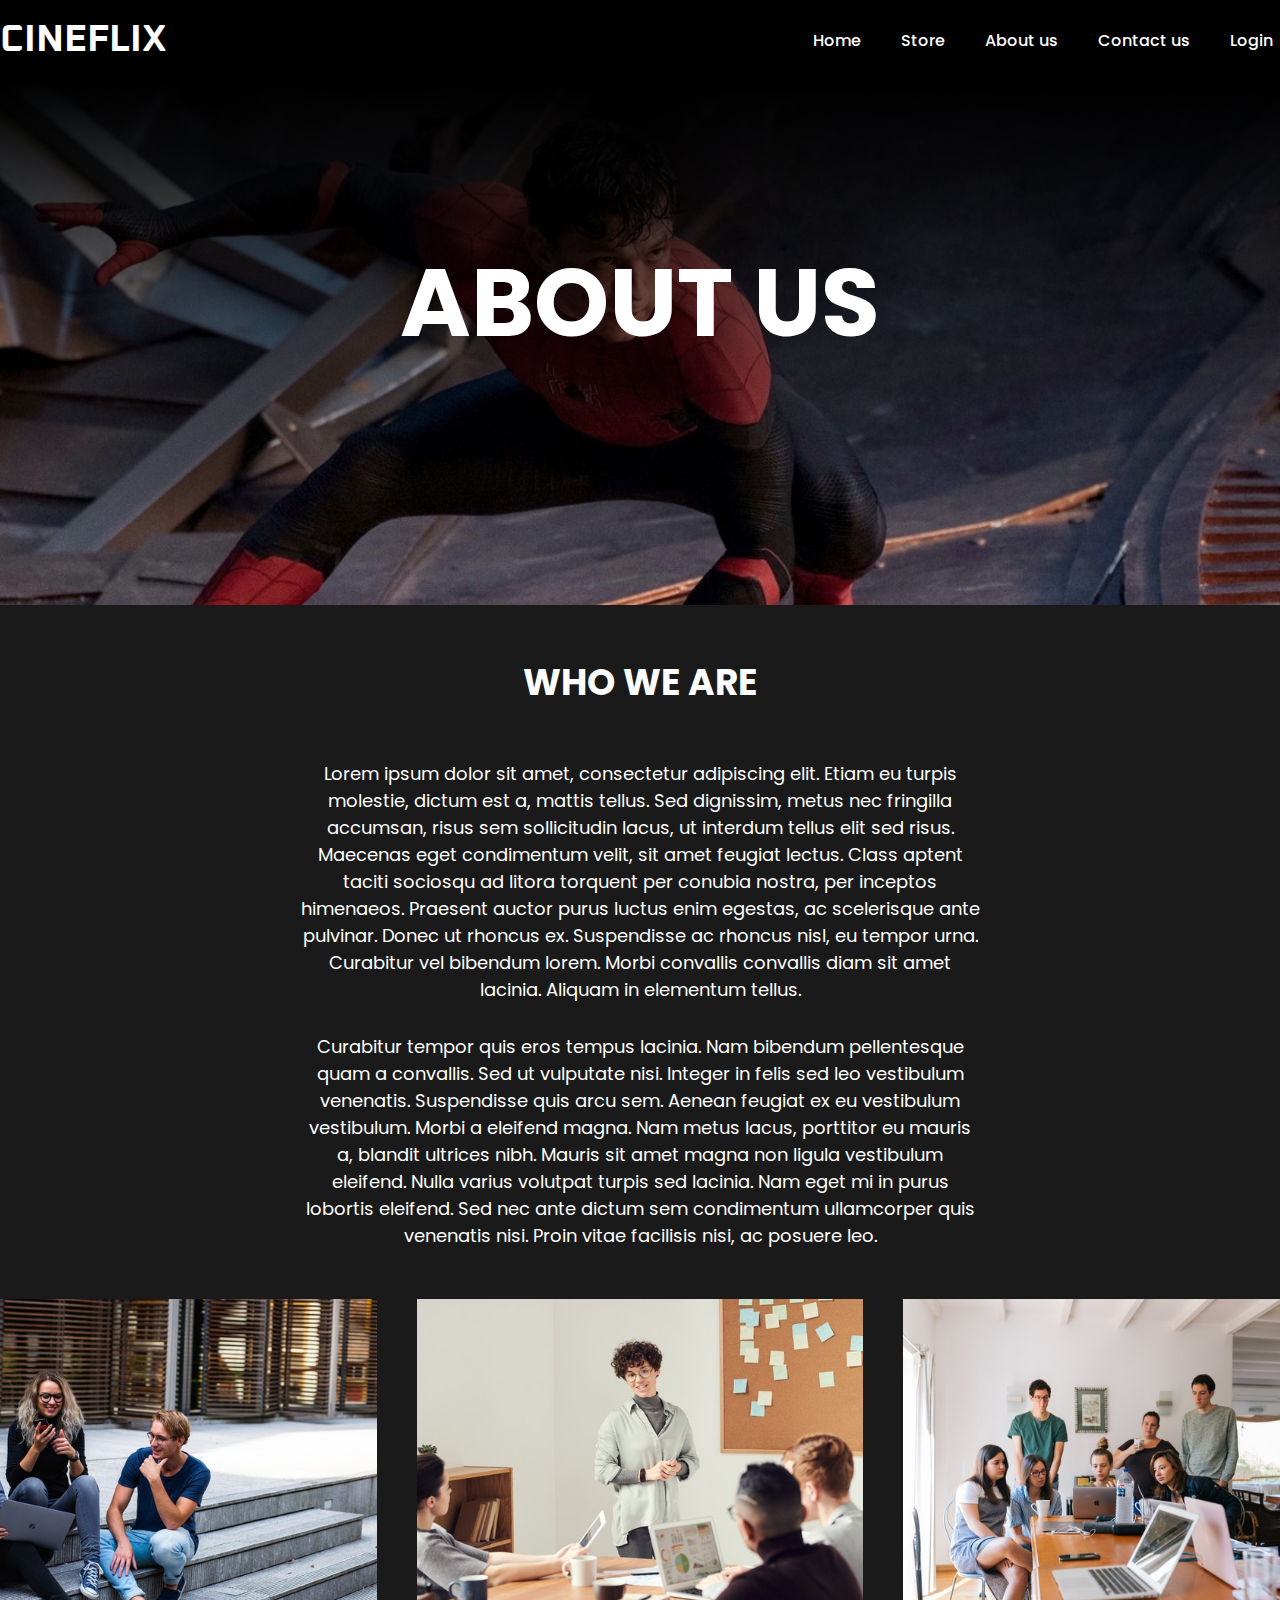
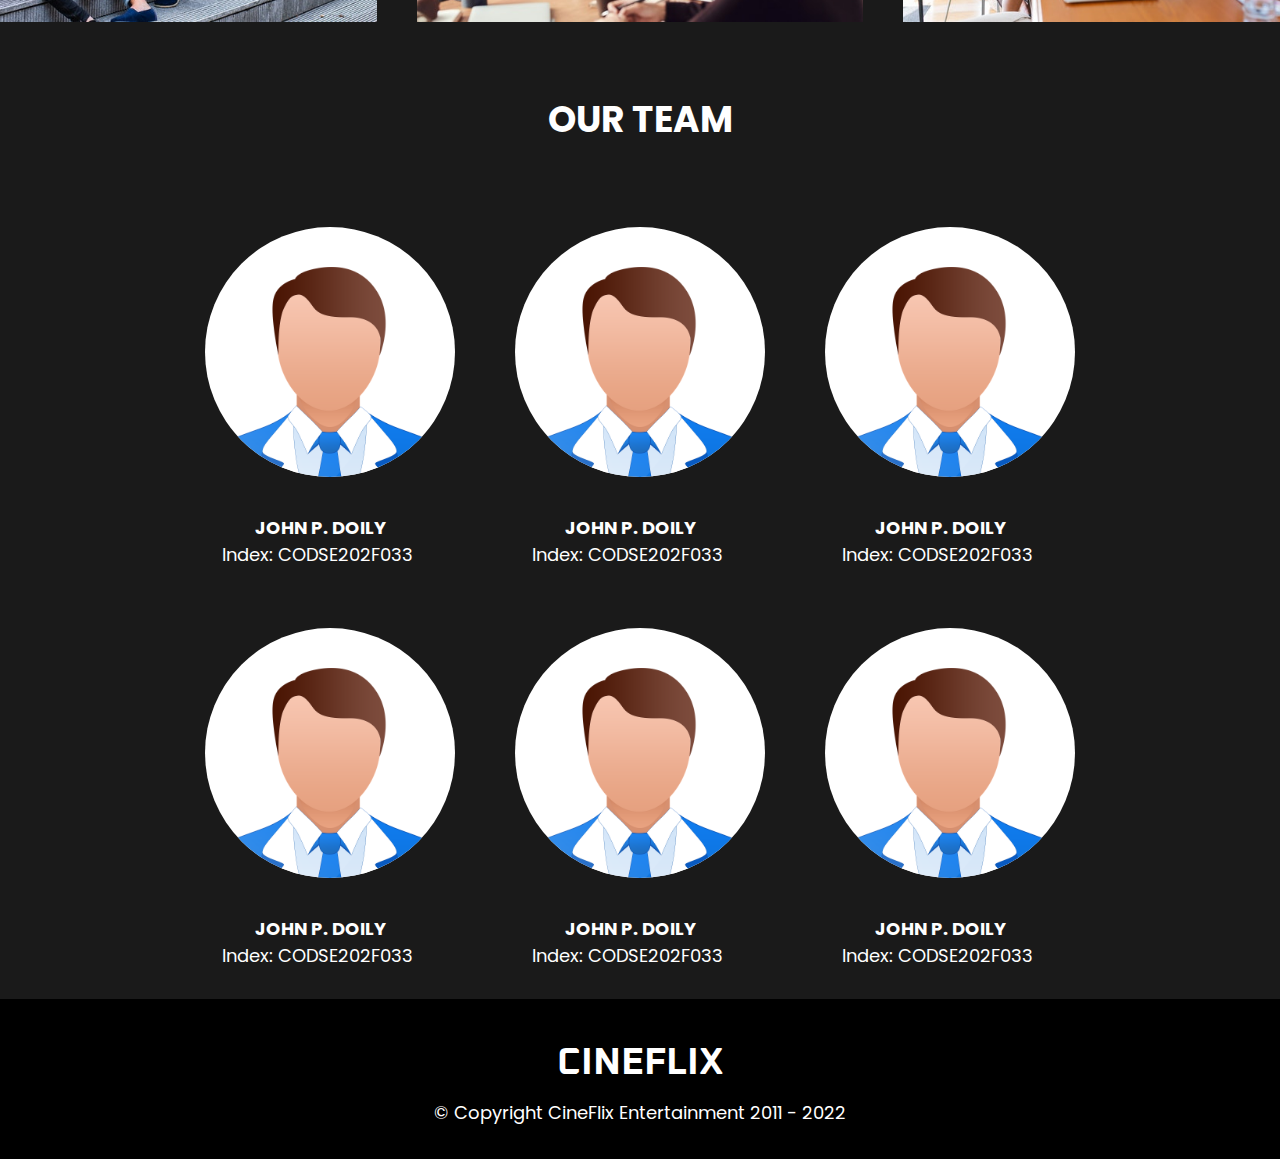
<file: about.html>
<!DOCTYPE html>
<html lang="en">
  <head>
    <meta charset="UTF-8" />
    <meta http-equiv="X-UA-Compatible" content="IE=edge" />
    <meta name="viewport" content="width=device-width, initial-scale=1.0" />
    <title>About Us - Movie renting Platform</title>
    <link rel="stylesheet" href="./styles/style.css" />
  </head>
  <body>
    <!-- Staring header section -->
    <div class="wrapper">
      <div class="header">
        <div class="header-content">
          <div class="logo">
            <h1>CINEFLIX</h1>
          </div>
          <ul class="nav-area">
            <li><a href="./index.html">Home</a></li>
            <li><a href="./store.html">Store</a></li>
            <li><a href="./about.html">About us</a></li>
            <li><a href="./contact.html">Contact us</a></li>
            <li><a href="./login.html">Login</a></li>
            <li><a href="./register.html">Register</a></li>
          </ul>
        </div>
      </div>
    </div>
    <!-- End of header Section -->
    <!-- Breadcrumb area -->
    <div class="breadcrumb">
      <h1 class="breadcrumb-title">About us</h1>
    </div>
    <!-- End of breadcrumb -->
    <div class="about-us-section">
      <h1 class="title">Who we are</h1>
      <div class="para">
        <p class="paragraph">
          Lorem ipsum dolor sit amet, consectetur adipiscing elit. Etiam eu
          turpis molestie, dictum est a, mattis tellus. Sed dignissim, metus nec
          fringilla accumsan, risus sem sollicitudin lacus, ut interdum tellus
          elit sed risus. Maecenas eget condimentum velit, sit amet feugiat
          lectus. Class aptent taciti sociosqu ad litora torquent per conubia
          nostra, per inceptos himenaeos. Praesent auctor purus luctus enim
          egestas, ac scelerisque ante pulvinar. Donec ut rhoncus ex.
          Suspendisse ac rhoncus nisl, eu tempor urna. Curabitur vel bibendum
          lorem. Morbi convallis convallis diam sit amet lacinia. Aliquam in
          elementum tellus.
        </p>

        <p class="paragraph">
          Curabitur tempor quis eros tempus lacinia. Nam bibendum pellentesque
          quam a convallis. Sed ut vulputate nisi. Integer in felis sed leo
          vestibulum venenatis. Suspendisse quis arcu sem. Aenean feugiat ex eu
          vestibulum vestibulum. Morbi a eleifend magna. Nam metus lacus,
          porttitor eu mauris a, blandit ultrices nibh. Mauris sit amet magna
          non ligula vestibulum eleifend. Nulla varius volutpat turpis sed
          lacinia. Nam eget mi in purus lobortis eleifend. Sed nec ante dictum
          sem condimentum ullamcorper quis venenatis nisi. Proin vitae facilisis
          nisi, ac posuere leo.
        </p>
      </div>
    </div>
    <!-- starting gallery -->
    <div class="gallery">
      <img
        src="./assets/gallery-image-1.jpg"
        alt="image-1"
        class="gallery-image"
      />
      <img
        src="./assets/gallery-image-2.jpg"
        alt="image-1"
        class="gallery-image"
      />
      <img
        src="./assets/gallery-image-3.jpg"
        alt="image-1"
        class="gallery-image"
      />
    </div>
    <!-- Staring Our Team -->
    <h1 class="title">Our Team</h1>
    <div class="our-team">
      <div class="member-container">
        <img
          src="./assets/Team/team-member.png"
          alt="movie"
          class="member-image"
        />
        <div class="member-details">
          <p class="member-name">John P. Doily</p>
          <p class="index">Index: CODSE202F033</p>
        </div>
      </div>
      <div class="member-container">
        <img
          src="./assets/Team/team-member.png"
          alt="movie"
          class="member-image"
        />
        <div class="member-details">
          <p class="member-name">John P. Doily</p>
          <p class="index">Index: CODSE202F033</p>
        </div>
      </div>
      <div class="member-container">
        <img
          src="./assets/Team/team-member.png"
          alt="movie"
          class="member-image"
        />
        <div class="member-details">
          <p class="member-name">John P. Doily</p>
          <p class="index">Index: CODSE202F033</p>
        </div>
      </div>
    </div>
    <div class="our-team">
      <div class="member-container">
        <img
          src="./assets/Team/team-member.png"
          alt="movie"
          class="member-image"
        />
        <div class="member-details">
          <p class="member-name">John P. Doily</p>
          <p class="index">Index: CODSE202F033</p>
        </div>
      </div>
      <div class="member-container">
        <img
          src="./assets/Team/team-member.png"
          alt="movie"
          class="member-image"
        />
        <div class="member-details">
          <p class="member-name">John P. Doily</p>
          <p class="index">Index: CODSE202F033</p>
        </div>
      </div>
      <div class="member-container">
        <img
          src="./assets/Team/team-member.png"
          alt="movie"
          class="member-image"
        />
        <div class="member-details">
          <p class="member-name">John P. Doily</p>
          <p class="index">Index: CODSE202F033</p>
        </div>
      </div>
    </div>
    <!-- End of Our team -->
    <!-- footer -->
    <div class="footer-section">
      <h1 class="footer-logo">CINEFLIX</h1>
      <p class="credits">© Copyright CineFlix Entertainment 2011 - 2022</p>
    </div>
  </body>
</html>
</file>
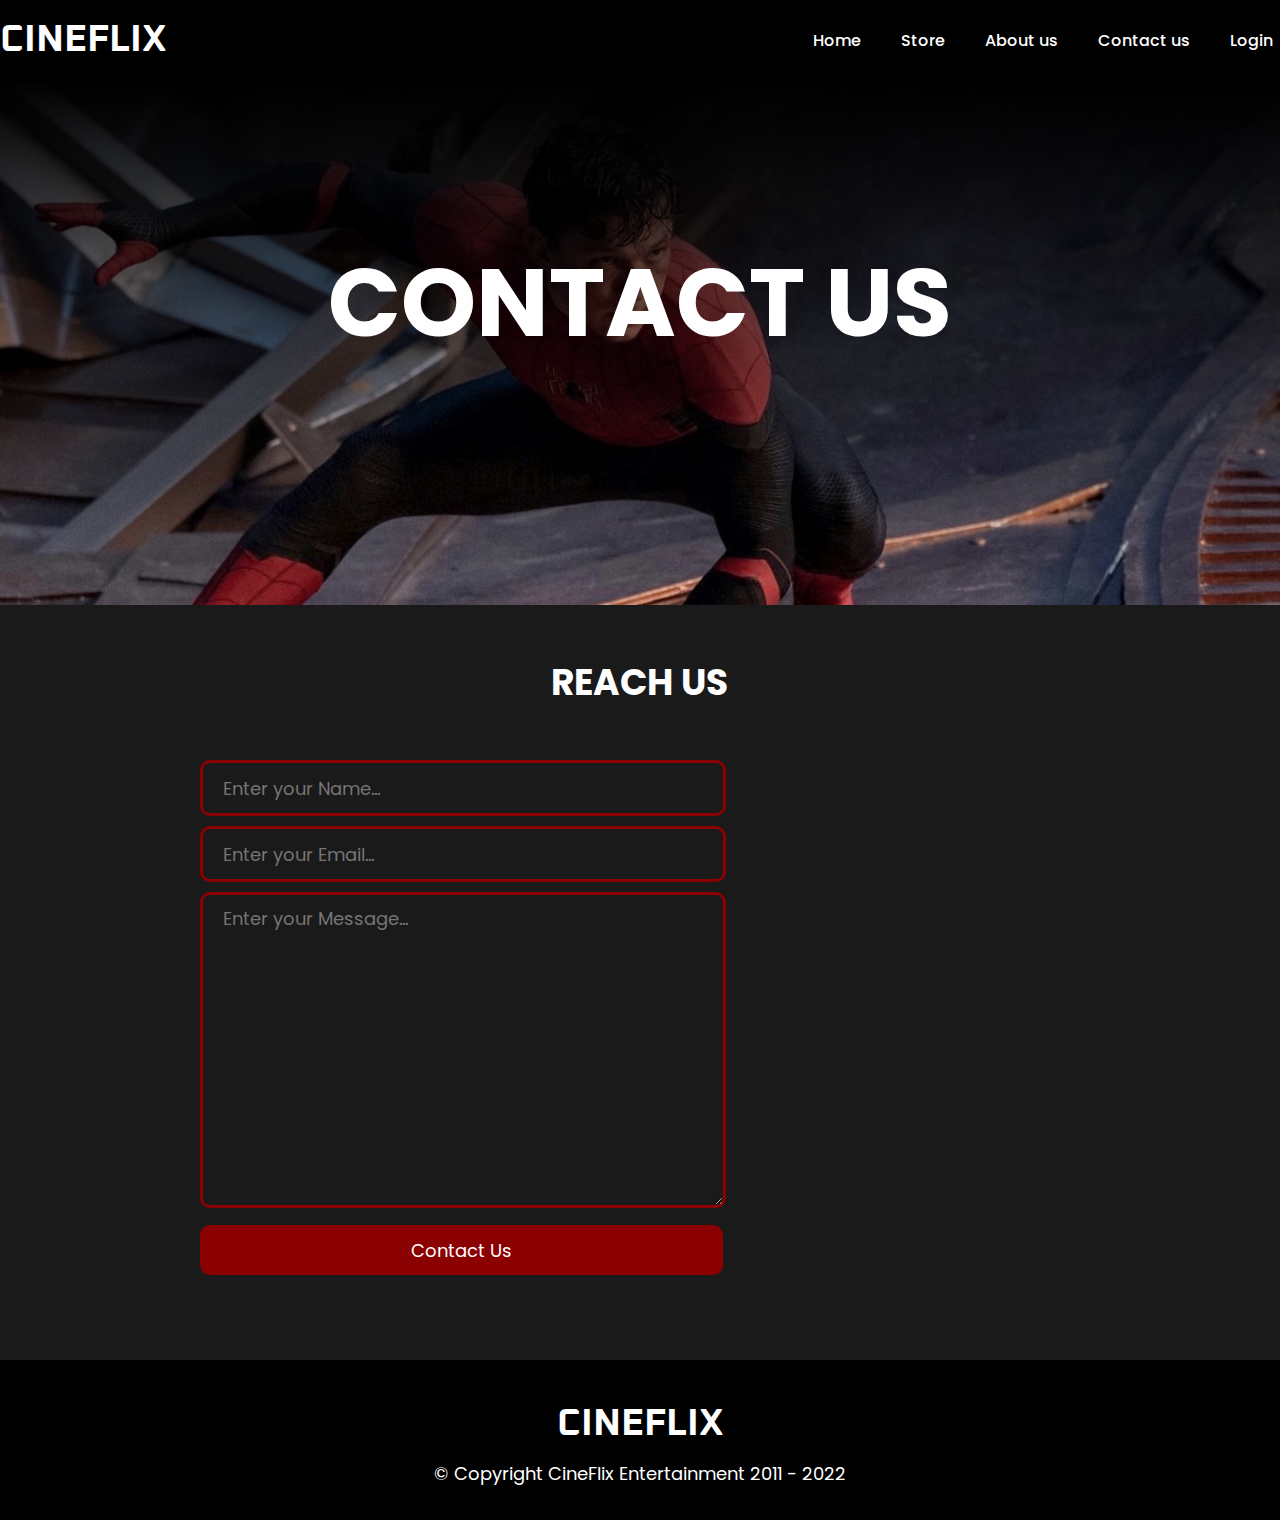
<file: contact.html>
<!DOCTYPE html>
<html lang="en">
  <head>
    <meta charset="UTF-8" />
    <meta http-equiv="X-UA-Compatible" content="IE=edge" />
    <meta name="viewport" content="width=device-width, initial-scale=1.0" />
    <title>Contact Us | CineFlix Movie renting Platform</title>
    <link rel="stylesheet" href="./styles/style.css" />
  </head>
  <body>
    <!-- Staring header section -->
    <div class="wrapper">
      <div class="header">
        <div class="header-content">
          <div class="logo">
            <h1>CINEFLIX</h1>
          </div>
          <ul class="nav-area">
            <li><a href="./index.html">Home</a></li>
            <li><a href="./store.html">Store</a></li>
            <li><a href="./about.html">About us</a></li>
            <li><a href="./contact.html">Contact us</a></li>
            <li><a href="./login.html">Login</a></li>
            <li><a href="./register.html">Register</a></li>
          </ul>
        </div>
      </div>
    </div>
    <!-- End of header Section -->
    <!-- Breadcrumb area -->
    <div class="breadcrumb">
      <h1 class="breadcrumb-title">Contact Us</h1>
    </div>
    <!-- End of breadcrumb -->
    <!-- Contact form -->
    <h1 class="title">Reach us</h1>
    <div class="contact-wrapper">
      <div class="contact-form">
        <form action="">
          <input
            class="form-input"
            type="text"
            name="Name"
            id=""
            placeholder="Enter your Name..."
          />
          <br />
          <input
            class="form-input"
            type="email"
            name="Name"
            id=""
            placeholder="Enter your Email..."
          />
          <br />
          <textarea
            class="message-box"
            name="text-area"
            id=""
            cols="30"
            rows="10"
            placeholder="Enter your Message..."
          ></textarea>
          <br />
          <button class="contact-us-btn" type="submit">Contact Us</button>
        </form>
      </div>
      <!-- map area -->
      <div class="map">
        <div class="mapouter">
          <div class="gmap_canvas">
            <iframe
              width="600"
              height="500"
              id="gmap_canvas"
              src="https://maps.google.com/maps?q=2880%20Broadway,%20New%20York&t=&z=13&ie=UTF8&iwloc=&output=embed"
              frameborder="0"
              scrolling="no"
              marginheight="0"
              marginwidth="0"
            ></iframe
            ><a href="https://putlocker-is.org"></a><br /><style>
              .mapouter {
                position: relative;
                text-align: right;
                height: 500px;
                width: 600px;
              }</style
            ><a href="https://www.embedgooglemap.net"
              >integrate google maps into website</a
            ><style>
              .gmap_canvas {
                overflow: hidden;
                background: none !important;
                height: 500px;
                width: 600px;
              }
            </style>
          </div>
        </div>
      </div>
    </div>
    <!-- footer -->
    <div class="footer-section">
      <h1 class="footer-logo">CINEFLIX</h1>
      <p class="credits">© Copyright CineFlix Entertainment 2011 - 2022</p>
    </div>
  </body>
</html>
</file>
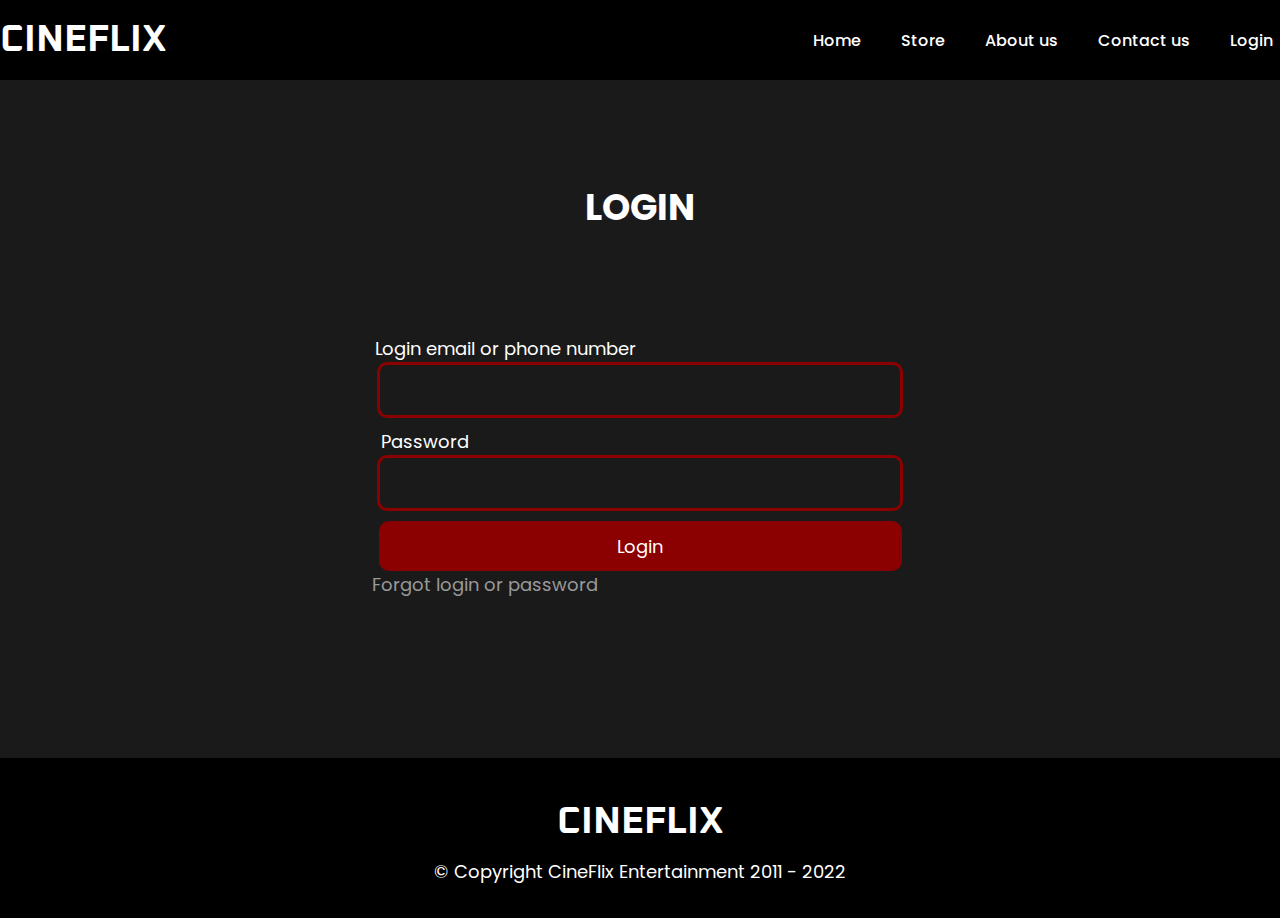
<file: login.html>
<!DOCTYPE html>
<html lang="en">
  <head>
    <meta charset="UTF-8" />
    <meta http-equiv="X-UA-Compatible" content="IE=edge" />
    <meta name="viewport" content="width=device-width, initial-scale=1.0" />
    <title>Login - CineFlix Movie rental Platform</title>
    <link rel="stylesheet" href="./styles/style.css" />
  </head>
  <body>
    <!-- Staring header section -->
    <div class="wrapper">
      <div class="header">
        <div class="header-content">
          <div class="logo">
            <h1>CINEFLIX</h1>
          </div>
          <ul class="nav-area">
            <li><a href="./index.html">Home</a></li>
            <li><a href="./store.html">Store</a></li>
            <li><a href="./about.html">About us</a></li>
            <li><a href="./contact.html">Contact us</a></li>
            <li><a href="./login.html">Login</a></li>
            <li><a href="./register.html">Register</a></li>
          </ul>
        </div>
      </div>
    </div>
    <!-- End of header Section -->
    <!-- Login from start-->
    <div class="login">
      <h1 class="title">login</h1>
      <form action="" class="login">
        <span class="form-label-email">Login email or phone number</span>
        <br class="form-fields" />
        <input type="text" class="form-input" />
        <br />
        <span class="form-label-password">Password</span>
        <br class="form-fields" />
        <input type="password" class="form-input" />
        <br />
        <button class="login-submit" type="submit">Login</button>
        <br class="form-fields" />
        <a class="reset-password" href="#">Forgot login or password</a>
      </form>
      <div class="space"></div>
      <!-- footer -->
      <div class="footer-section">
        <h1 class="footer-logo">CINEFLIX</h1>
        <p class="credits">© Copyright CineFlix Entertainment 2011 - 2022</p>
      </div>
    </div>
  </body>
</html>
</file>
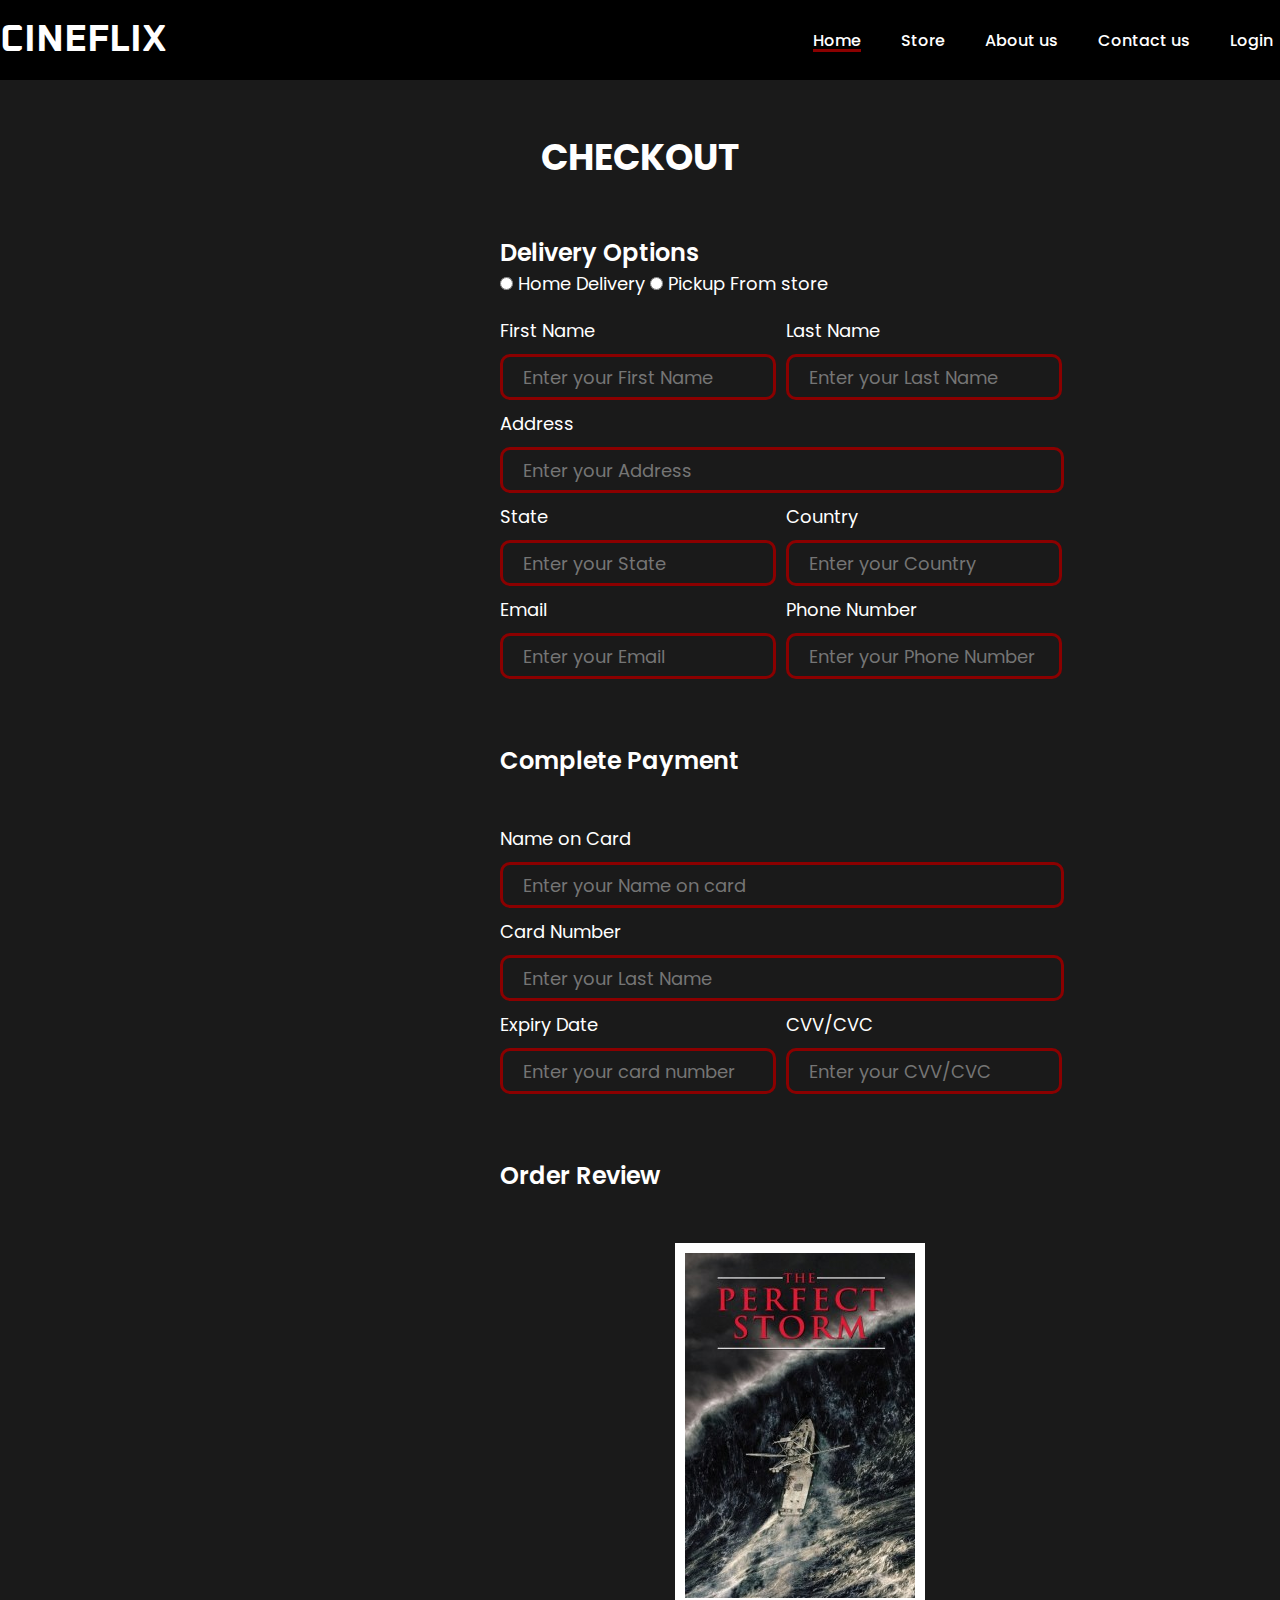
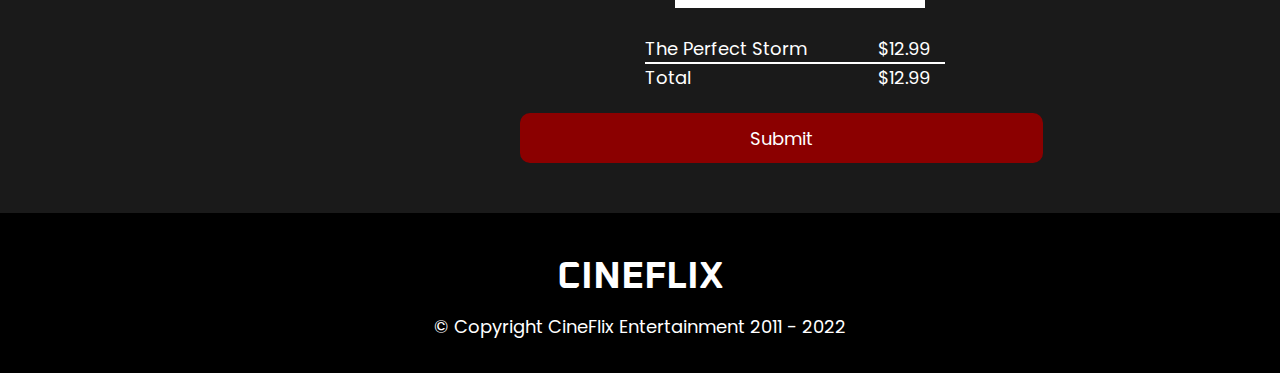
<file: order-completion.html>
<!DOCTYPE html>
<html lang="en">
  <head>
    <meta charset="UTF-8" />
    <meta http-equiv="X-UA-Compatible" content="IE=edge" />
    <meta name="viewport" content="width=device-width, initial-scale=1.0" />
    <title>Checkout - Complete your order</title>
    <link rel="stylesheet" href="./styles/style.css" />
  </head>
  <body>
    <!-- Staring header section -->
    <div class="wrapper">
      <div class="header">
        <div class="header-content">
          <div class="logo">
            <h1>CINEFLIX</h1>
          </div>
          <ul class="nav-area">
            <li><a class="nav-bar-opened" href="./index.html">Home</a></li>
            <li><a href="./store.html">Store</a></li>
            <li><a href="./about.html">About us</a></li>
            <li><a href="./contact.html">Contact us</a></li>
            <li><a href="./login.html">Login</a></li>
            <li><a href="./register.html">Register</a></li>
          </ul>
        </div>
      </div>
    </div>
    <!-- End of header Section -->
    <h1 class="title">Checkout</h1>
    <div class="form-wrapper">
      <form action="" class="checkout">
        <span class="subtitle" for="radio-button">Delivery Options</span><br />
        <input type="radio" name="delivery-option" />
        <label for="">Home Delivery</label>
        <input type="radio" name="delivery-option" />
        <label for="">Pickup From store</label><br />
        <div class="user-details">
          <div class="input-box">
            <span class="details">First Name</span><br />
            <input
              class="form-input-checkout-short"
              type="text"
              placeholder="Enter your First Name"
            />
          </div>
          <div class="input-box">
            <span class="details">Last Name</span><br />
            <input
              class="form-input-checkout-short"
              type="text"
              placeholder="Enter your Last Name"
            />
          </div>
          <div class="input-box">
            <span class="details">Address</span><br />
            <input
              class="form-input-checkout-long"
              type="text"
              placeholder="Enter your Address"
            />
          </div>
          <div class="input-box">
            <span class="details">State</span><br />
            <input
              class="form-input-checkout-short"
              type="text"
              placeholder="Enter your State"
            />
          </div>
          <div class="input-box">
            <span class="details">Country</span><br />
            <input
              class="form-input-checkout-short"
              type="text"
              placeholder="Enter your Country"
            />
          </div>
          <div class="input-box">
            <span class="details">Email</span><br />
            <input
              class="form-input-checkout-short"
              type="email"
              placeholder="Enter your Email"
            />
          </div>
          <div class="input-box">
            <span class="details">Phone Number</span><br />
            <input
              class="form-input-checkout-short"
              type="number"
              placeholder="Enter your Phone Number"
            />
          </div>
        </div>
        <br />
        <br />
        <span class="subtitle">Complete Payment</span>
        <br /><br />
        <div class="user-details">
          <div class="input-box">
            <span class="details">Name on Card</span><br />
            <input
              class="form-input-checkout-long"
              type="text"
              placeholder="Enter your Name on card"
            />
          </div>
          <div class="input-box">
            <span class="details">Card Number</span><br />
            <input
              class="form-input-checkout-long"
              type="text"
              placeholder="Enter your Last Name"
            />
          </div>
          <div class="input-box">
            <span class="details">Expiry Date</span><br />
            <input
              class="form-input-checkout-short"
              type="text"
              placeholder="Enter your card number"
            />
          </div>
          <div class="input-box">
            <span class="details">CVV/CVC</span><br />
            <input
              class="form-input-checkout-short"
              type="text"
              placeholder="Enter your CVV/CVC"
            />
          </div>
        </div>
        <br /><br />
        <div class="order-review">
          <span class="subtitle">Order Review</span>
          <div class="order-items">
            <img
              class="movie-cover"
              src="./assets/movies/m1.jpeg"
              alt="the-perfect-storm"
            />
            <br />
            <div class="total">
              <div class="item-price-name">
                <span>The Perfect Storm</span>
                <span>$12.99</span>
              </div>
              <div class="line"></div>
              <div class="total-amount">
                <span>Total</span>
                <span>$12.99</span>
              </div>
            </div>
          </div>
        </div>
        <button class="checkout-submit" type="submit">Submit</button>
      </form>
    </div>
    <!-- footer -->
    <div class="footer-section">
      <h1 class="footer-logo">CINEFLIX</h1>
      <p class="credits">© Copyright CineFlix Entertainment 2011 - 2022</p>
    </div>
  </body>
</html>
</file>
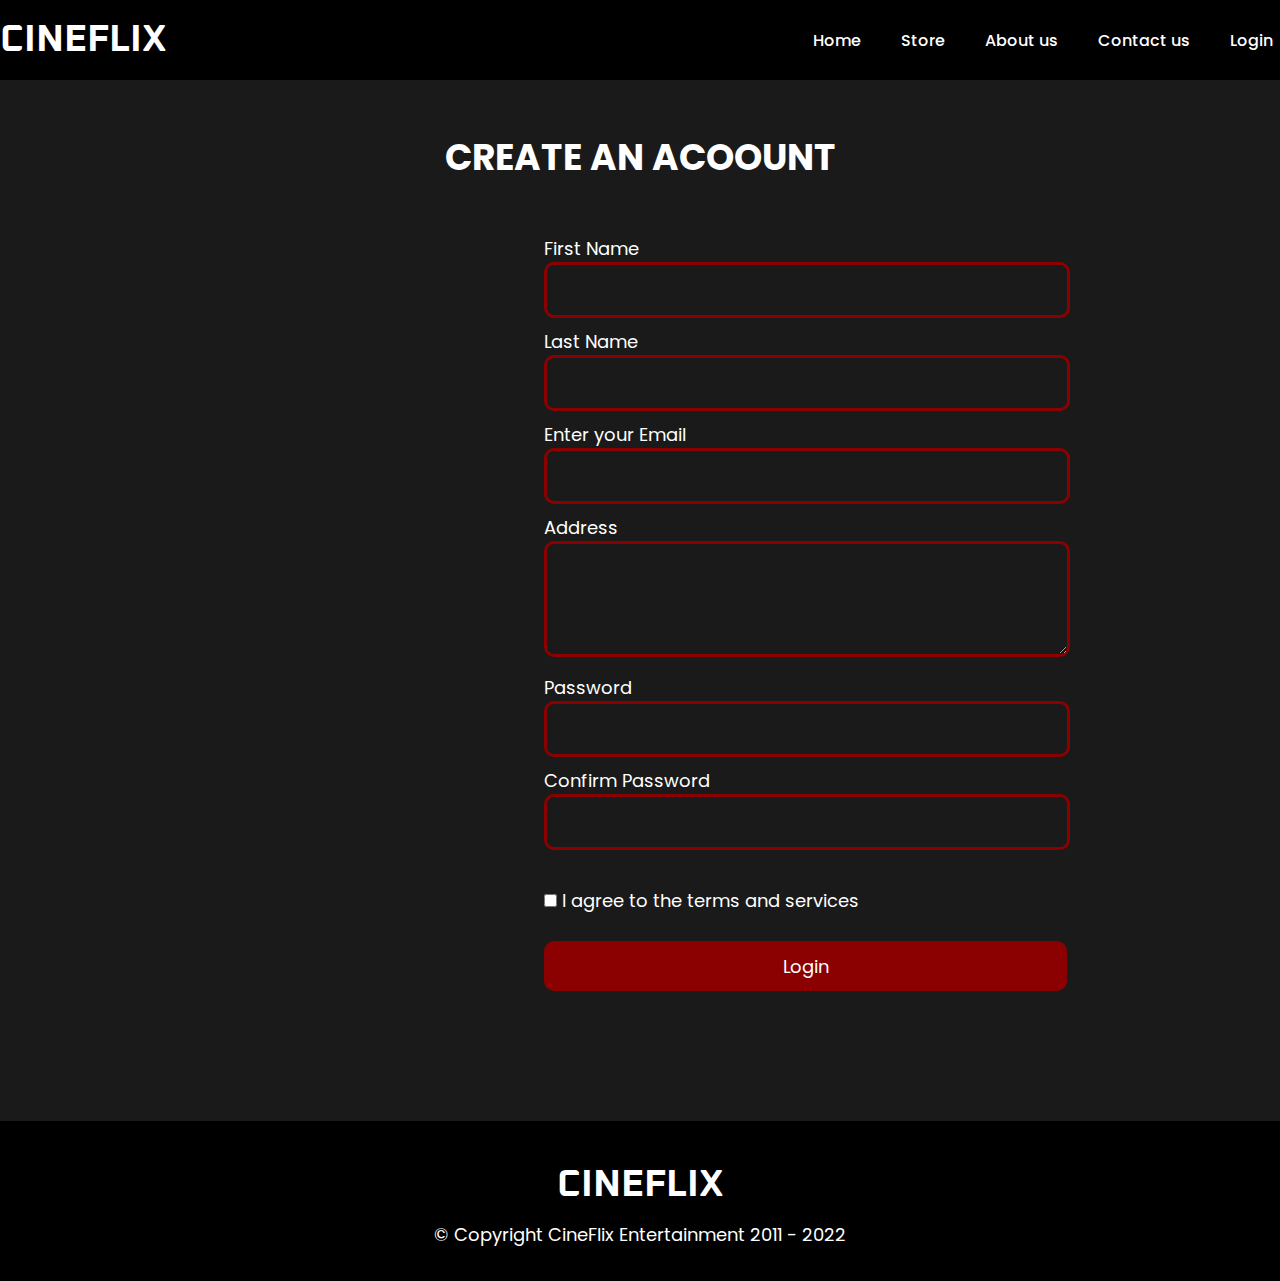
<file: register.html>
<!DOCTYPE html>
<html lang="en">
  <head>
    <meta charset="UTF-8" />
    <meta http-equiv="X-UA-Compatible" content="IE=edge" />
    <meta name="viewport" content="width=device-width, initial-scale=1.0" />
    <title>Create Acccount - CineFlix Movie rental platform</title>
    <link rel="stylesheet" href="./styles/style.css">
    <script language="javascript" type="text/javascript">
      function validateform()
      {
      if(document.register.fname.value.length==0)
        {
          alert("Please Enter First Name");
          return;	
        }
      if(document.register.lname.value.length==0)
        {
          alert("Please Enter Last Name");
          return;		
        }
      if(document.register.email.value.length==0)
        {
          alert("Required");
          return;		
        }
      if(document.register.address.value.length==0)
        {
          alert("Required");
          return;		
        }
      if(document.register.pwd.value.length==0)
        {
          alert("Required");
          return;		
        }
      if(document.register.cwd.value.length==0)
        {
          alert("Required");
          return;		
        }
      if(!document.register.terms.checked)
	      {
          alert("Required");
	        return;
        }

      
      alert ("Data is OK");
      }</script>
  </head>
  <body>
          <!-- Staring header section -->
    <div class="wrapper">
        <div class="header">
          <div class="header-content">
            <div class="logo">
              <h1>CINEFLIX</h1>
            </div>
            <ul class="nav-area">
              <li><a href="./index.html">Home</a></li>
              <li><a href="./store.html">Store</a></li>
              <li><a href="./about.html">About us</a></li>
              <li><a href="./contact.html">Contact us</a></li>
              <li><a href="./login.html">Login</a></li>
              <li><a href="./register.html">Register</a></li>
            </ul>
          </div>
        </div>
      </div>
      <!-- End of header Section -->
    <div class="registration">
        <h1 class="title">Create an Acoount</h1>
        <form action="" class="register">
          <span class="form-label">First Name</span>
          <br name="fname" class="form-fields" />
          <input type="text" class="form-input" />
          <br />
          <span class="form-label">Last Name</span>
          <br name="lname" class="form-fields" />
          <input type="text" class="form-input" />
          <br />
          <span class="form-label">Enter your Email</span>
          <br name="email" class="form-fields" />
          <input type="email" class="form-input" />
          <br />
          <span class="form-label">Address</span>
          <br name="address" class="form-fields" />
          <textarea class="message-box-reg" name="textarea" id="" cols="30" rows="10"></textarea>
          <br />
          <span class="form-label">Password</span>
          <br name="pwd" class="form-fields" />
          <input type="password" class="form-input" />
          <br />
          <span class="form-label">Confirm Password</span>
          <br name="cpwd" class="form-fields" />
          <input type="password" class="form-input" />
          <br />
          <br>
          <input type="checkbox" name="terms"><span class="form-label"> I agree to the terms and services</span>
          <br />
          <br>
          <button class="login-submit" type="submit" onclick="validateform();">Login</button>
          <br class="form-fields" />
        </form>
        <div class="space"></div>
        <!-- footer -->
    <div class="footer-section">
        <h1 class="footer-logo">CINEFLIX</h1>
        <p class="credits">© Copyright CineFlix Entertainment 2011 - 2022</p>
      </div>
  </body>
</html>
</file>
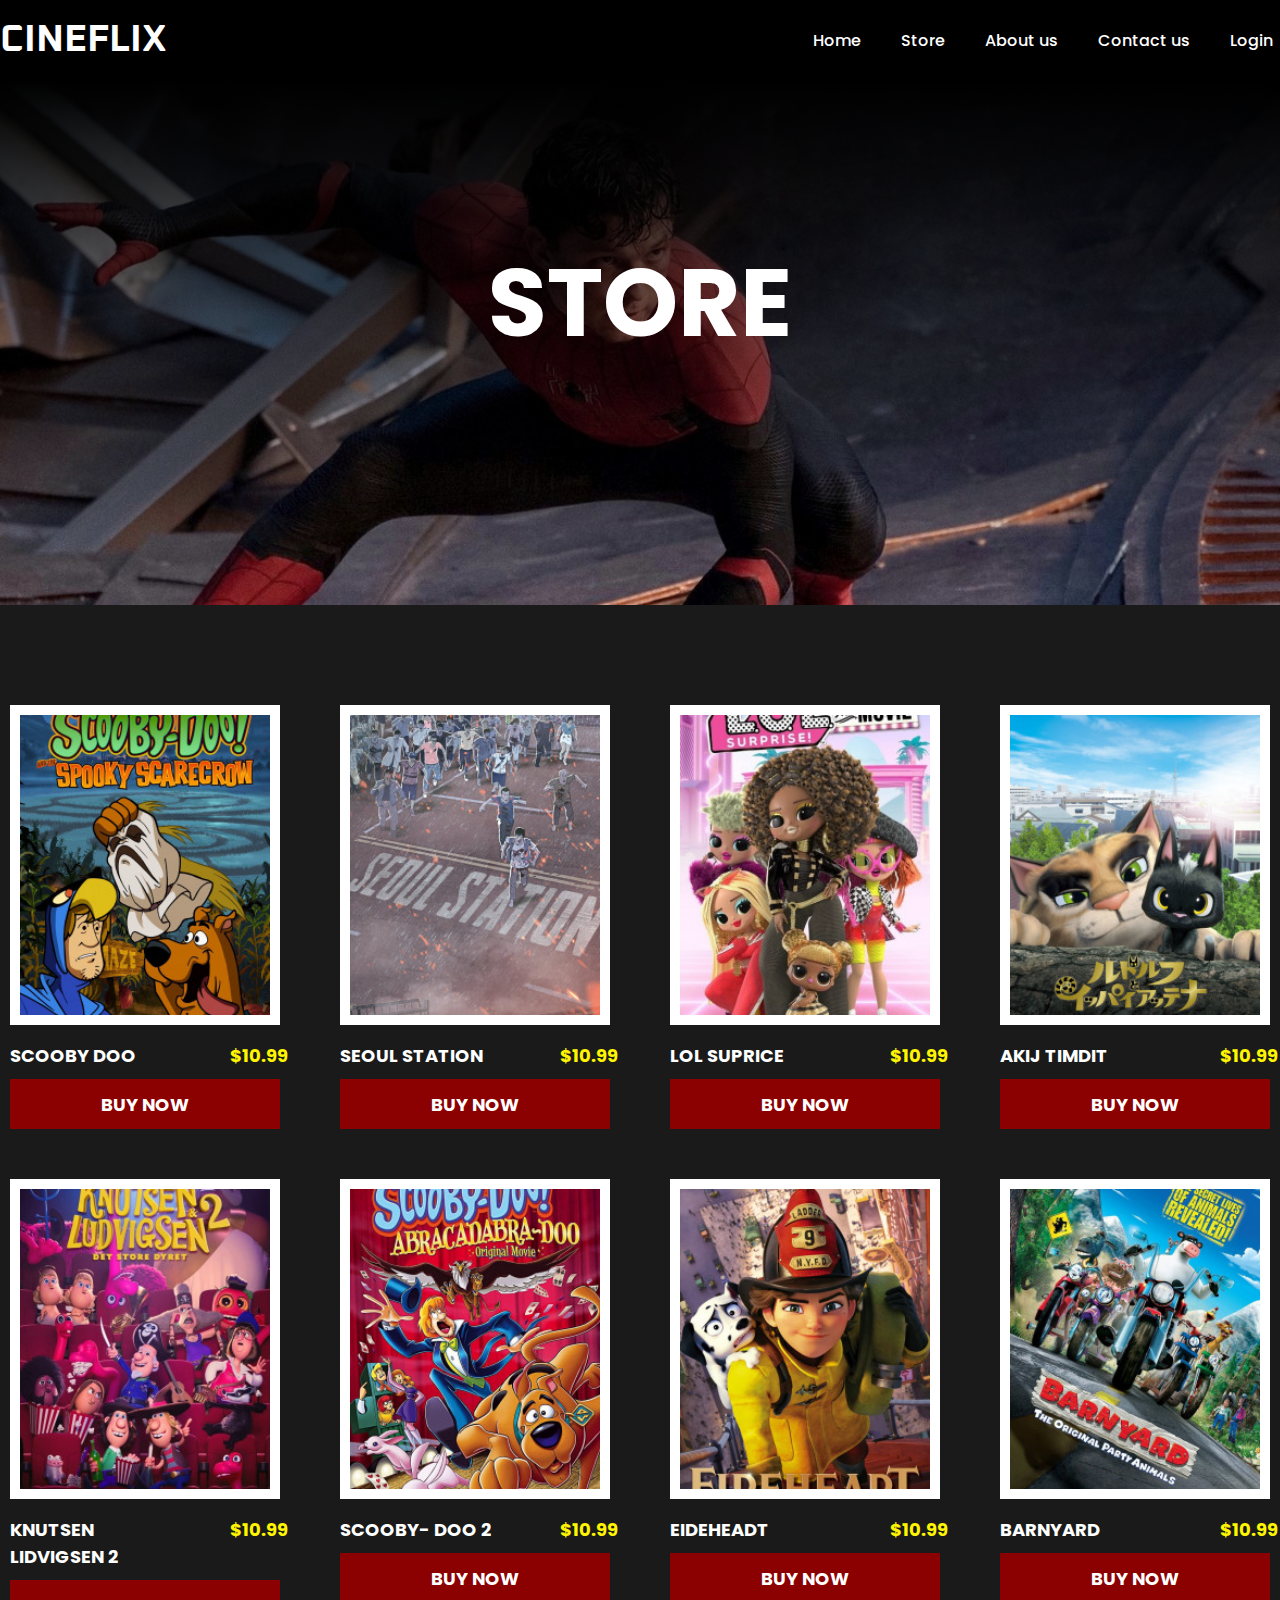
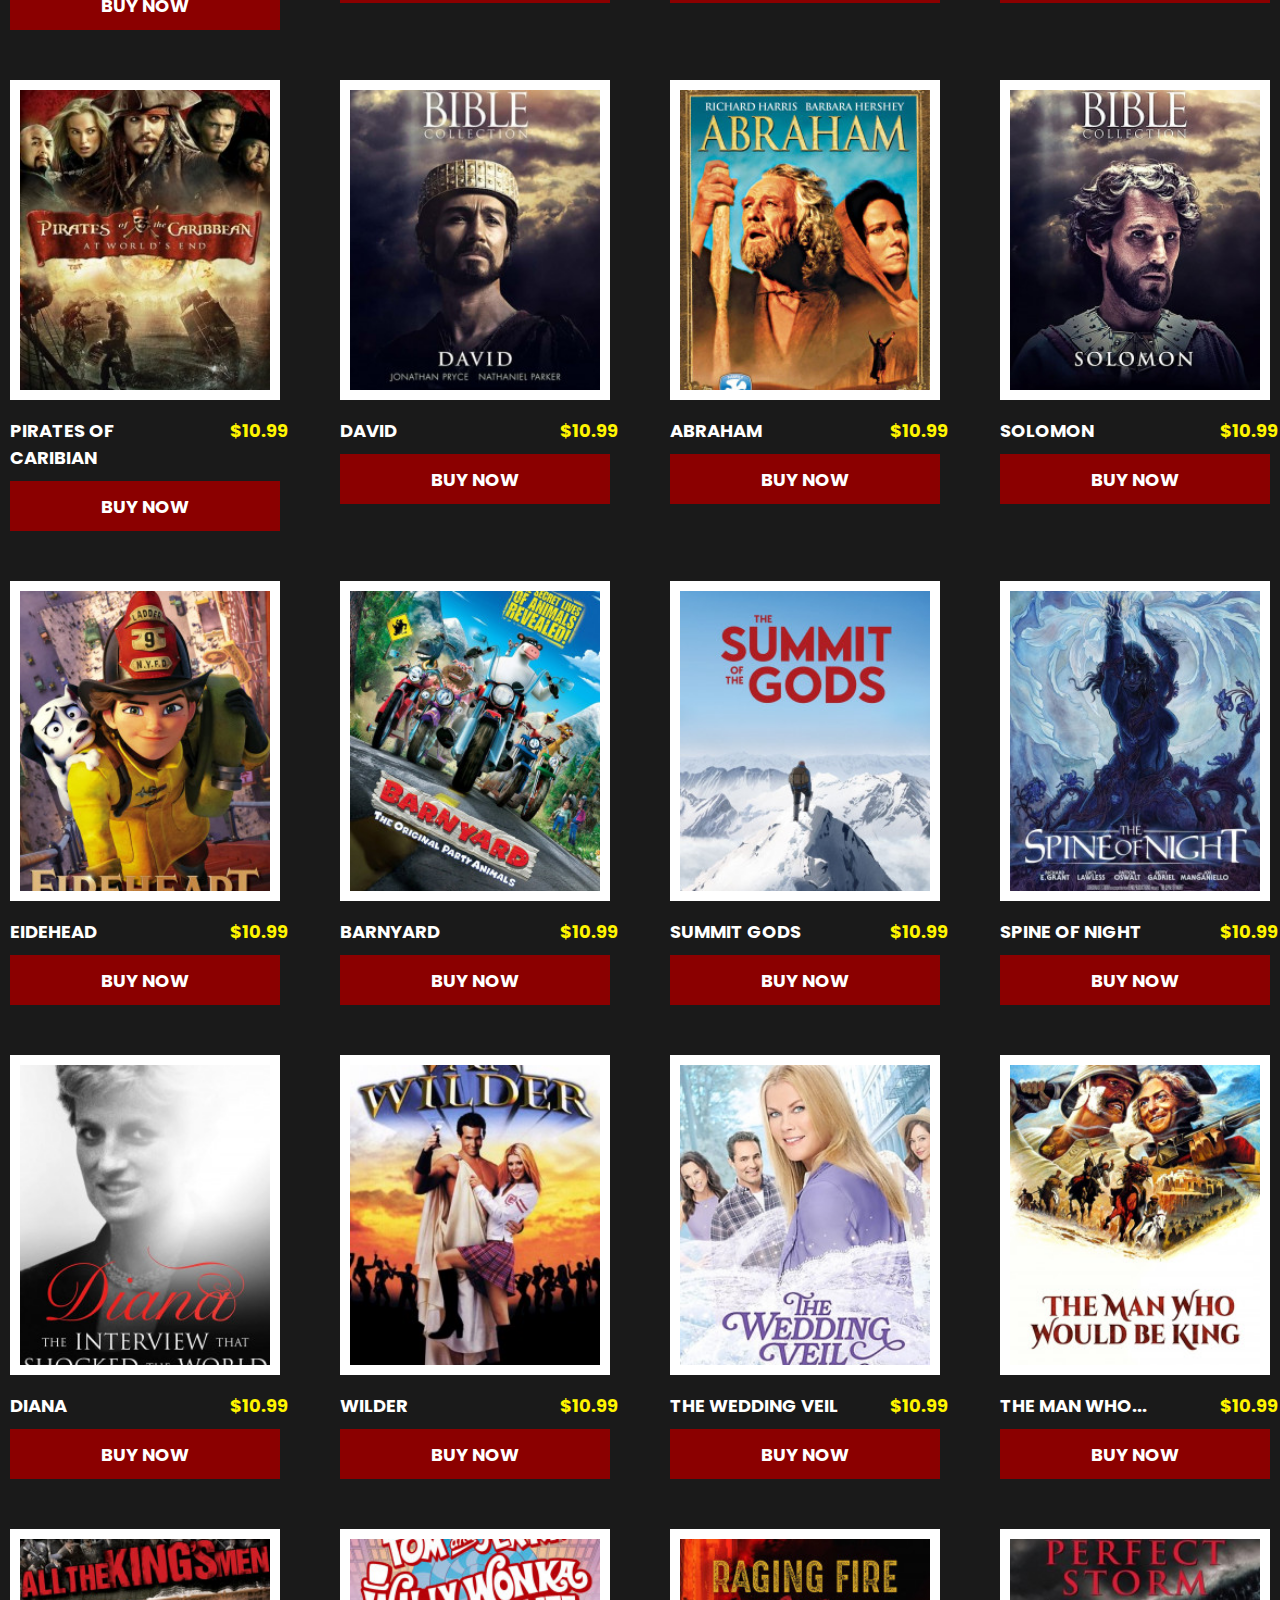
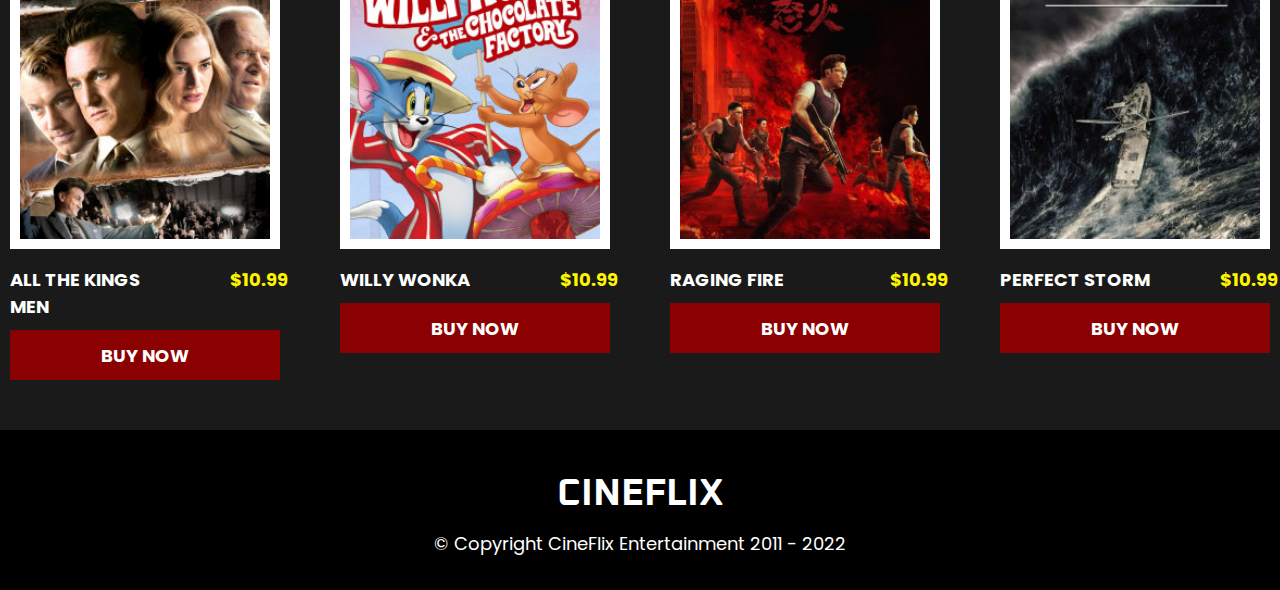
<file: store.html>
<!DOCTYPE html>
<html lang="en">
  <head>
    <meta charset="UTF-8" />
    <meta http-equiv="X-UA-Compatible" content="IE=edge" />
    <meta name="viewport" content="width=device-width, initial-scale=1.0" />
    <title>Store - CineFlix Movie rentral platform</title>
    <link rel="stylesheet" href="./styles/style.css" />
  </head>
  <body>
    <!-- Staring header section -->
    <div class="wrapper">
      <div class="header">
        <div class="header-content">
          <div class="logo">
            <h1>CINEFLIX</h1>
          </div>
          <ul class="nav-area">
            <li><a href="./index.html">Home</a></li>
            <li><a href="./store.html">Store</a></li>
            <li><a href="./about.html">About us</a></li>
            <li><a href="./contact.html">Contact us</a></li>
            <li><a href="./login.html">Login</a></li>
            <li><a href="./register.html">Register</a></li>
          </ul>
        </div>
      </div>
    </div>
    <!-- End of header Section -->
    <!-- Breadcrumb area -->
    <div class="breadcrumb">
      <h1 class="breadcrumb-title">Store</h1>
    </div>
    <!-- End of breadcrumb -->
    <div class="kids-movies-section">
      <div class="movie-section">
        <div class="product-container">
          <a href="#" class="movie-link"
            ><img
              src="./assets/movies/kids 8.jpeg"
              alt="movie"
              class="movie-cover"
          /></a>
          <div class="item-details">
            <p class="item-name">Scooby doo</p>
            <span class="itm-price">$10.99</span>
          </div>
          <div class="product-buy-now">
            <button class="buy-now-btn">Buy Now</button>
          </div>
        </div>
        <div class="product-container">
          <a href="#" class="movie-link"
            ><img
              src="./assets/movies/kids 7.jpeg"
              alt="movie"
              class="movie-cover"
          /></a>
          <div class="item-details">
            <p class="item-name">SEOUL STATION</p>
            <span class="itm-price">$10.99</span>
          </div>
          <div class="product-buy-now">
            <button class="buy-now-btn">Buy Now</button>
          </div>
        </div>
        <div class="product-container">
          <a href="#" class="movie-link"
            ><img
              src="./assets/movies/kids 6.jpeg"
              alt="movie"
              class="movie-cover"
          /></a>
          <div class="item-details">
            <p class="item-name">LOL Suprice</p>
            <span class="itm-price">$10.99</span>
          </div>
          <div class="product-buy-now">
            <button class="buy-now-btn">Buy Now</button>
          </div>
        </div>
        <div class="product-container">
          <a href="#" class="movie-link"
            ><img
              src="./assets/movies/kids 5.jpeg"
              alt="movie"
              class="movie-cover"
          /></a>
          <div class="item-details">
            <p class="item-name">AKIJ Timdit</p>
            <span class="itm-price">$10.99</span>
          </div>
          <div class="product-buy-now">
            <button class="buy-now-btn">Buy Now</button>
          </div>
        </div>
      </div>
      <div class="movie-section">
        <div class="product-container">
          <a href="#" class="movie-link"
            ><img
              src="./assets/movies/kids 4.jpeg"
              alt="movie"
              class="movie-cover"
          /></a>
          <div class="item-details">
            <p class="item-name">Knutsen lidvigsen 2</p>
            <span class="itm-price">$10.99</span>
          </div>
          <div class="product-buy-now">
            <button class="buy-now-btn">Buy Now</button>
          </div>
        </div>
        <div class="product-container">
          <a href="#" class="movie-link"
            ><img
              src="./assets/movies/kids 3.jpeg"
              alt="movie"
              class="movie-cover"
          /></a>
          <div class="item-details">
            <p class="item-name">SCOOBY- DOO 2</p>
            <span class="itm-price">$10.99</span>
          </div>
          <div class="product-buy-now">
            <button class="buy-now-btn">Buy Now</button>
          </div>
        </div>
        <div class="product-container">
          <a href="#" class="movie-link"
            ><img
              src="./assets/movies/kids 2.jpeg"
              alt="movie"
              class="movie-cover"
          /></a>
          <div class="item-details">
            <p class="item-name">EIDEHEADT</p>
            <span class="itm-price">$10.99</span>
          </div>
          <div class="product-buy-now">
            <button class="buy-now-btn">Buy Now</button>
          </div>
        </div>
        <div class="product-container">
          <a href="#" class="movie-link"
            ><img
              src="./assets/movies/kids 1.jpeg"
              alt="movie"
              class="movie-cover"
          /></a>
          <div class="item-details">
            <p class="item-name">BARNYARD</p>
            <span class="itm-price">$10.99</span>
          </div>
          <div class="product-buy-now">
            <button class="buy-now-btn">Buy Now</button>
          </div>
        </div>
      </div>

      <div class="movie-section">
        <div class="product-container">
          <a href="#" class="movie-link"
            ><img src="./assets/movies/a8.jpeg" alt="movie" class="movie-cover"
          /></a>
          <div class="item-details">
            <p class="item-name">Pirates of caribian</p>
            <span class="itm-price">$10.99</span>
          </div>
          <div class="product-buy-now">
            <button class="buy-now-btn">Buy Now</button>
          </div>
        </div>
        <div class="product-container">
          <a href="#" class="movie-link"
            ><img src="./assets/movies/a7.jpeg" alt="movie" class="movie-cover"
          /></a>
          <div class="item-details">
            <p class="item-name">david</p>
            <span class="itm-price">$10.99</span>
          </div>
          <div class="product-buy-now">
            <button class="buy-now-btn">Buy Now</button>
          </div>
        </div>
        <div class="product-container">
          <a href="#" class="movie-link"
            ><img src="./assets/movies/a6.jpeg" alt="movie" class="movie-cover"
          /></a>
          <div class="item-details">
            <p class="item-name">abraham</p>
            <span class="itm-price">$10.99</span>
          </div>
          <div class="product-buy-now">
            <button class="buy-now-btn">Buy Now</button>
          </div>
        </div>
        <div class="product-container">
          <a href="#" class="movie-link"
            ><img src="./assets/movies/a5.jpeg" alt="movie" class="movie-cover"
          /></a>
          <div class="item-details">
            <p class="item-name">solomon</p>
            <span class="itm-price">$10.99</span>
          </div>
          <div class="product-buy-now">
            <button class="buy-now-btn">Buy Now</button>
          </div>
        </div>
      </div>
      <div class="movie-section">
        <div class="product-container">
          <a href="#" class="movie-link"
            ><img src="./assets/movies/a4.jpeg" alt="movie" class="movie-cover"
          /></a>
          <div class="item-details">
            <p class="item-name">EIDEHEAD</p>
            <span class="itm-price">$10.99</span>
          </div>
          <div class="product-buy-now">
            <button class="buy-now-btn">Buy Now</button>
          </div>
        </div>
        <div class="product-container">
          <a href="#" class="movie-link"
            ><img src="./assets/movies/a3.jpeg" alt="movie" class="movie-cover"
          /></a>
          <div class="item-details">
            <p class="item-name">BARNYARD</p>
            <span class="itm-price">$10.99</span>
          </div>
          <div class="product-buy-now">
            <button class="buy-now-btn">Buy Now</button>
          </div>
        </div>
        <div class="product-container">
          <a href="#" class="movie-link"
            ><img src="./assets/movies/a2.jpeg" alt="movie" class="movie-cover"
          /></a>
          <div class="item-details">
            <p class="item-name">SUmmit gods</p>
            <span class="itm-price">$10.99</span>
          </div>
          <div class="product-buy-now">
            <button class="buy-now-btn">Buy Now</button>
          </div>
        </div>
        <div class="product-container">
          <a href="#" class="movie-link"
            ><img src="./assets/movies/a1.jpeg" alt="movie" class="movie-cover"
          /></a>
          <div class="item-details">
            <p class="item-name">spine of night</p>
            <span class="itm-price">$10.99</span>
          </div>
          <div class="product-buy-now">
            <button class="buy-now-btn">Buy Now</button>
          </div>
        </div>
      </div>
    </div>
    <div class="popular-movies-section">
      <div class="movie-section">
        <div class="product-container">
          <a href="#" class="movie-link"
            ><img src="./assets/movies/m8.jpeg" alt="movie" class="movie-cover"
          /></a>
          <div class="item-details">
            <p class="item-name">diana</p>
            <span class="itm-price">$10.99</span>
          </div>
          <div class="product-buy-now">
            <button class="buy-now-btn">Buy Now</button>
          </div>
        </div>
        <div class="product-container">
          <a href="#" class="movie-link"
            ><img src="./assets/movies/m7.jpeg" alt="movie" class="movie-cover"
          /></a>
          <div class="item-details">
            <p class="item-name">wilder</p>
            <span class="itm-price">$10.99</span>
          </div>
          <div class="product-buy-now">
            <button class="buy-now-btn">Buy Now</button>
          </div>
        </div>
        <div class="product-container">
          <a href="#" class="movie-link"
            ><img src="./assets/movies/m6.jpeg" alt="movie" class="movie-cover"
          /></a>
          <div class="item-details">
            <p class="item-name">the wedding veil</p>
            <span class="itm-price">$10.99</span>
          </div>
          <div class="product-buy-now">
            <button class="buy-now-btn">Buy Now</button>
          </div>
        </div>
        <div class="product-container">
          <a href="#" class="movie-link"
            ><img src="./assets/movies/m5.jpeg" alt="movie" class="movie-cover"
          /></a>
          <div class="item-details">
            <p class="item-name">the man who...</p>
            <span class="itm-price">$10.99</span>
          </div>
          <div class="product-buy-now">
            <button class="buy-now-btn">Buy Now</button>
          </div>
        </div>
      </div>
      <div class="movie-section">
        <div class="product-container">
          <a href="#" class="movie-link"
            ><img src="./assets/movies/m4.jpeg" alt="movie" class="movie-cover"
          /></a>
          <div class="item-details">
            <p class="item-name">all the kings men</p>
            <span class="itm-price">$10.99</span>
          </div>
          <div class="product-buy-now">
            <button class="buy-now-btn">Buy Now</button>
          </div>
        </div>
        <div class="product-container">
          <a href="#" class="movie-link"
            ><img src="./assets/movies/m3.jpeg" alt="movie" class="movie-cover"
          /></a>
          <div class="item-details">
            <p class="item-name">willy wonka</p>
            <span class="itm-price">$10.99</span>
          </div>
          <div class="product-buy-now">
            <button class="buy-now-btn">Buy Now</button>
          </div>
        </div>
        <div class="product-container">
          <a href="#" class="movie-link"
            ><img src="./assets/movies/m2.jpeg" alt="movie" class="movie-cover"
          /></a>
          <div class="item-details">
            <p class="item-name">raging fire</p>
            <span class="itm-price">$10.99</span>
          </div>
          <div class="product-buy-now">
            <button class="buy-now-btn">Buy Now</button>
          </div>
        </div>
        <div class="product-container">
          <a href="#" class="movie-link"
            ><img src="./assets/movies/m1.jpeg" alt="movie" class="movie-cover"
          /></a>
          <div class="item-details">
            <p class="item-name">perfect storm</p>
            <span class="itm-price">$10.99</span>
          </div>
          <div class="product-buy-now">
            <button class="buy-now-btn">Buy Now</button>
          </div>
        </div>
      </div>
    </div>
    <!-- footer -->
    <div class="footer-section">
      <h1 class="footer-logo">CINEFLIX</h1>
      <p class="credits">© Copyright CineFlix Entertainment 2011 - 2022</p>
    </div>
  </body>
</html>
</file>
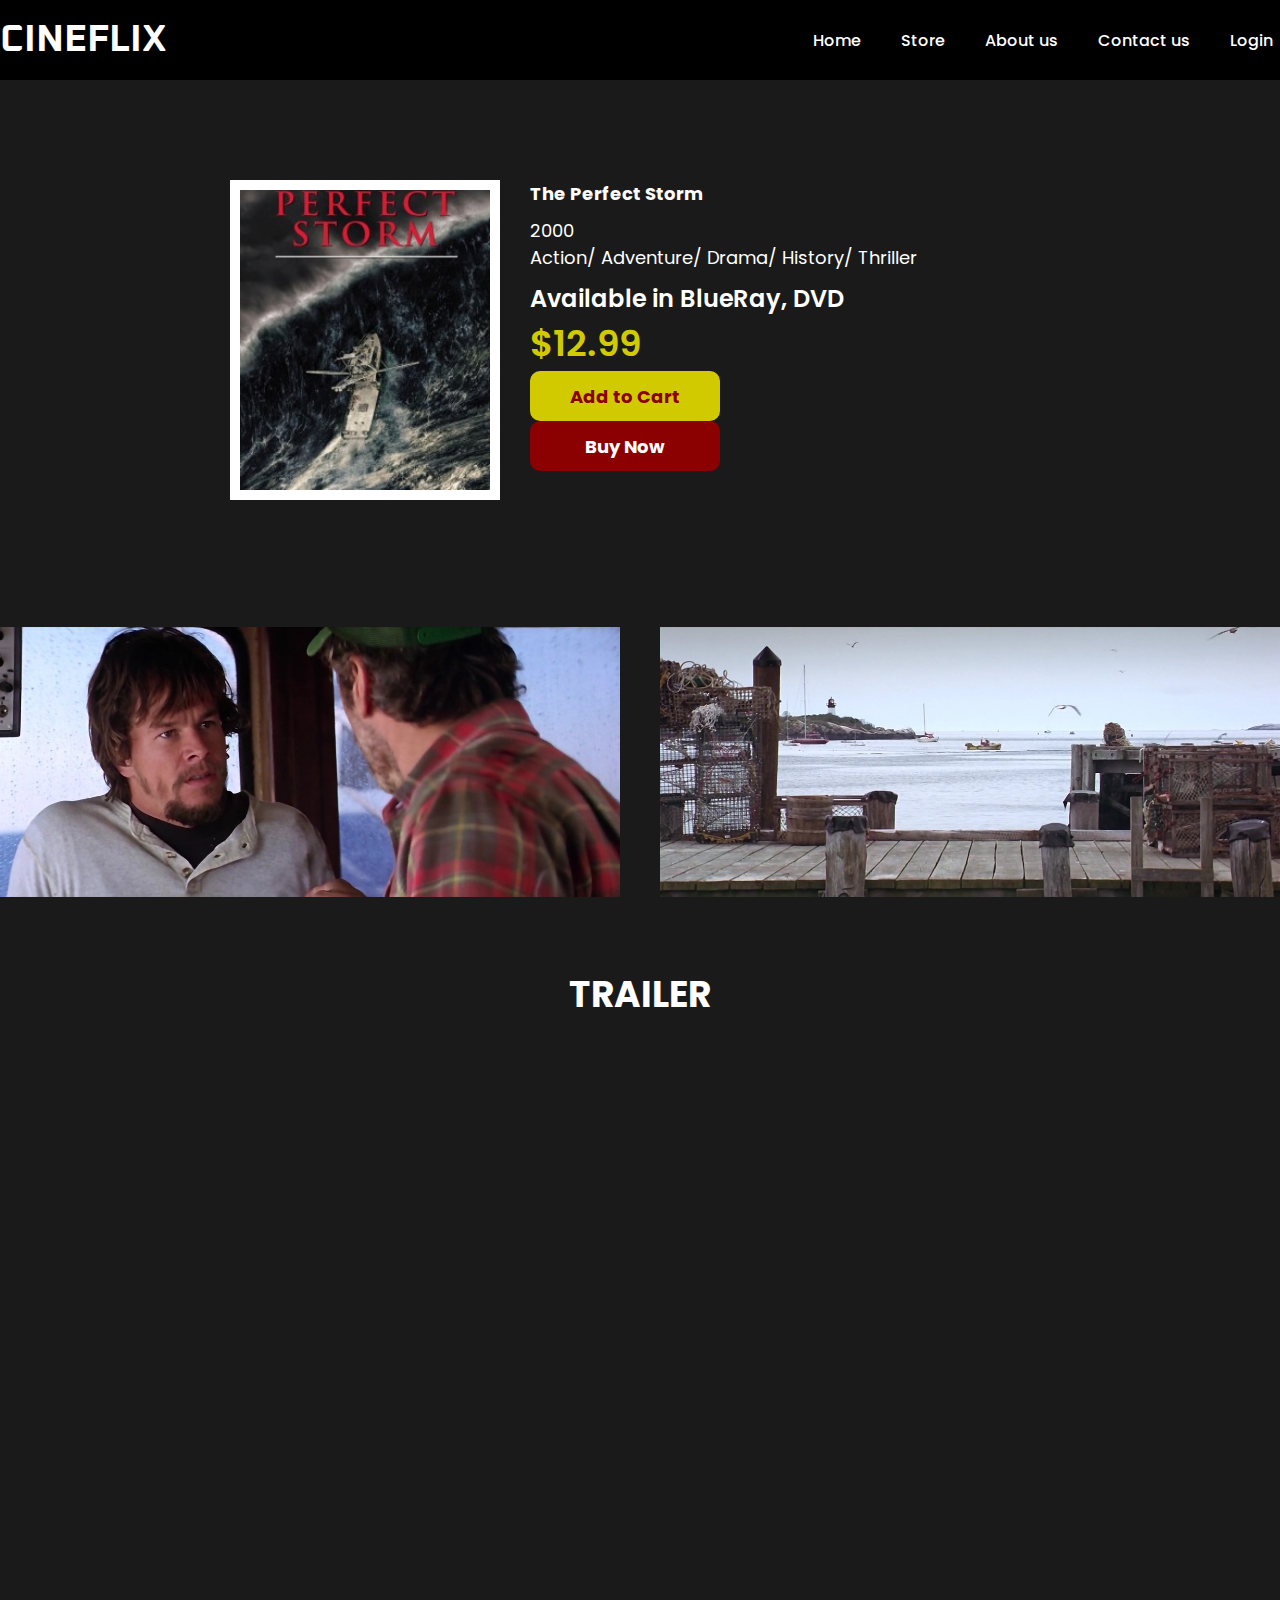
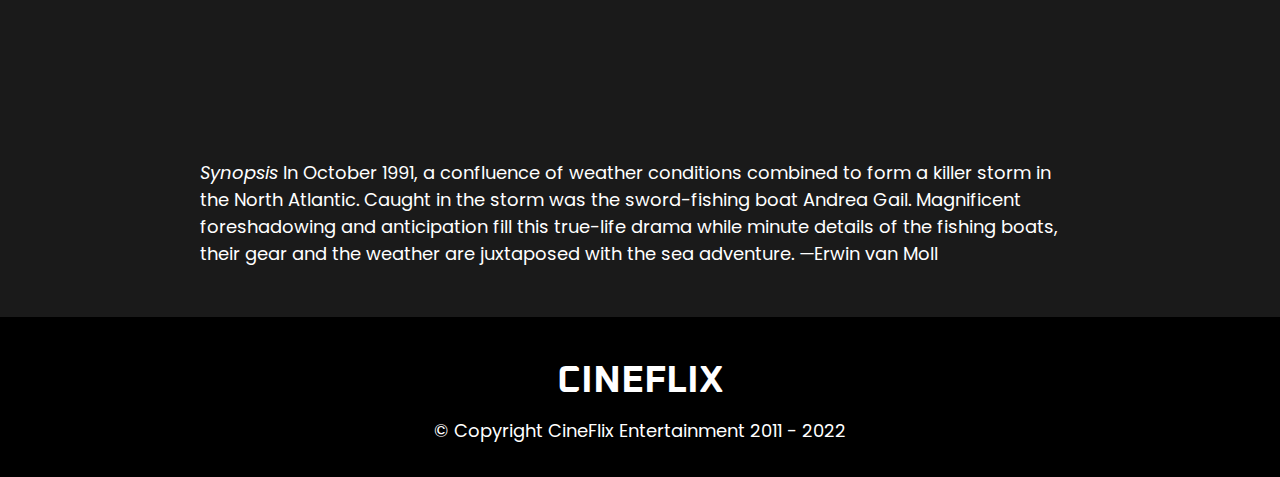
<file: the-perfect-storm.html>
<!DOCTYPE html>
<html lang="en">
  <head>
    <meta charset="UTF-8" />
    <meta http-equiv="X-UA-Compatible" content="IE=edge" />
    <meta name="viewport" content="width=device-width, initial-scale=1.0" />
    <title>The perfect Storm - CineFlix movie retal platform</title>
    <link rel="stylesheet" href="./styles/style.css" />
  </head>
  <body>
    <!-- Staring header section -->
    <div class="wrapper">
      <div class="header">
        <div class="header-content">
          <div class="logo">
            <h1>CINEFLIX</h1>
          </div>
          <ul class="nav-area">
            <li><a href="./index.html">Home</a></li>
            <li><a href="./store.html">Store</a></li>
            <li><a href="./about.html">About us</a></li>
            <li><a href="./contact.html">Contact us</a></li>
            <li><a href="./login.html">Login</a></li>
            <li><a href="./register.html">Register</a></li>
          </ul>
        </div>
      </div>
    </div>
    <!-- End of header Section -->
    <!-- product details -->
    <div class="product-details-wrapper">
      <div class="product-page-image">
        <img src="./assets/movies/m1.jpeg" alt="movie" class="movie-cover" />
      </div>
      <div class="product-details">
        <h1 class="product-title">The Perfect Storm</h1>
        <p>2000</p>
        <p>Action/ Adventure/ Drama/ History/ Thriller</p>
        <h2 class="available">Available in BlueRay, DVD</h2>
        <span class="price">$12.99</span>
        <br />
        <button class="add-to-cart">Add to Cart</button>
        <br class="form-fields" />
        <a href="./order-completion.html"
          ><button class="buy-button">Buy Now</button></a
        >
      </div>
    </div>
    <!-- product images -->
    <div class="product-images">
      <img
        src="./assets/large-screenshot2.jpeg"
        alt="movie"
        class="product-image"
      />
      <img
        src="./assets/large-screenshot3.jpeg"
        alt="movie"
        class="product-image"
      />
    </div>
    <h1 class="title">Trailer</h1>
    <div class="trailer">
      <iframe
        width="1120"
        height="630"
        src="https://www.youtube.com/embed/Z8CR7jaYNsI"
        title="YouTube video player"
        frameborder="0"
        allow="accelerometer; autoplay; clipboard-write; encrypted-media; gyroscope; picture-in-picture"
        allowfullscreen
      ></iframe>
    </div>
    <p class="item-descreption">
      <em>Synopsis</em> In October 1991, a confluence of weather conditions
      combined to form a killer storm in the North Atlantic. Caught in the storm
      was the sword-fishing boat Andrea Gail. Magnificent foreshadowing and
      anticipation fill this true-life drama while minute details of the fishing
      boats, their gear and the weather are juxtaposed with the sea adventure.
      —Erwin van Moll
    </p>
    <!-- footer -->
    <div class="footer-section">
      <h1 class="footer-logo">CINEFLIX</h1>
      <p class="credits">© Copyright CineFlix Entertainment 2011 - 2022</p>
    </div>
  </body>
</html>
</file>
<file: styles/style.css>
@import url("https://fonts.googleapis.com/css2?family=Merriweather:wght@400;700&family=Oxanium:wght@500;700&family=Poppins:wght@500;600;700&family=Sacramento&display=swap");
@import url("https://fonts.googleapis.com/css2?family=Merriweather:wght@400;700&family=Poppins:wght@400;500;600;700&family=Sacramento&display=swap");

* {
  background-color: #1a1a1a;
  margin: 0;
  padding: 0;
  color: white;
  text-decoration: none;
  list-style: none;
  font-family: poppins;
  font-size: 18px;
}

.wrapper {
  font-family: "Poppins", sans-serif;
}

.header {
  width: 100%;
  height: 80px;
  display: block;
  background-color: black;
}

.header-content {
  width: 1400px;
  height: 100%;
  display: block;
  margin: 0 auto;
  background-color: black;
}

.logo {
  height: 100%;
  display: table;
  float: left;
  background-color: black;
}

.logo h1 {
  color: #fff;
  height: 100%;
  display: table-cell;
  vertical-align: middle;
  font-family: Oxanium;
  font-size: 38px;
  font-weight: 700;
  background-color: black;
}

.nav-area {
  float: right;
  height: 100%;
}

.nav-area li {
  height: 100%;
  display: table;
  float: left;
  padding: 0 20px;
  background-color: black;
}

.nav-area a {
  display: table-cell;
  vertical-align: middle;
  height: 100%;
  color: #fff;
  font-size: 16px;
  font-weight: 500;
  background-color: black;
}

.nav-bar-opened {
  text-decoration: underline;
  text-decoration-color: #8b0000;
  text-decoration-thickness: 3px;
  text-underline-offset: 3px;
}

.nav-area a:hover {
  color: #8b0000;
}

.hero {
  width: 100%;
  height: 90%;
  left: 0px;
  top: 74px;
  background-image: linear-gradient(
      to bottom,
      rgba(0, 0, 0, 1),
      rgba(48, 0, 0, 0)
    ),
    url("./assets/hero-background.png");
  background-size: cover;
}

.hero-title {
  position: absolute;
  background-color: transparent;
  text-align: center;
  font-size: 48px;
  width: 100%;
  font-weight: 700;
  text-transform: uppercase;
  padding-top: 100px;
}

.hero-description {
  position: absolute;
  background-color: transparent;
  text-align: center;
  font-size: 18px;
  width: 100%;
  padding-top: 180px;
}

.hero-search {
  position: absolute;
  background-color: transparent;
  width: 100%;
  text-align: center;
  padding-top: 250px;
}

.hero-search-form {
  width: 30%;
  border: 2px solid #8b0000;
  box-sizing: border-box;
  border-radius: 21px;
  height: 50px;
  padding-left: 40px;
  background-color: transparent;
}

.search-icon {
  background-color: transparent;
  color: white;
  width: 25px;
  height: 25px;
  position: absolute;
  padding-top: 12px;
  padding-left: 10px;
  opacity: 0.5;
}

.hero-search-button {
  position: relative;
  width: 125px;
  height: 50px;
  background-color: transparent;
  border-radius: 20px;
  cursor: pointer;
  background-color: #8b0000;
  border: none;
}

.hero-search-button:hover {
  background-color: #460000;
}

.popular-movies-container {
  background-color: transparent;
}

.popular-movies {
  background-color: transparent;
}

.pop-m-1 {
  display: flex;
  background-color: transparent;
  height: 100%;
  padding-top: 400px;
  align-items: center;
  justify-content: center;
  padding-bottom: 100px;
}

.movie-cover {
  width: 250px;
  height: 300px;
  border: 10px solid white;
  object-fit: cover;
  margin: 0 30px;
}

.movie-link {
  background-color: transparent;
}

.section-title {
  font-family: poppins;
  font-size: 48px;
  font-weight: 700;
  text-transform: uppercase;
  text-align: center;
  padding-top: 100px;
  padding-bottom: 100px;
}

.product-container {
  padding-left: 0px;
  grid-column: 2;
  grid-template-columns: 100px 200px;
  justify-content: center;
}

.item-details {
  display: grid;
  grid-template-columns: 200px 50px;
  padding-top: 10px;
}

.item-name {
  padding-left: 30px;
  text-transform: uppercase;
  font-weight: 700;
  font-size: 18px;
}

.itm-price {
  text-align: end;
  padding-left: 50px;
  color: rgba(255, 245, 0, 1);
  font-weight: 700;
}

.buy-now-btn {
  text-transform: uppercase;
  background-color: #8b0000;
  font-size: 18px;
  font-weight: 700;
  width: 270px;
  height: 50px;
  margin-top: 10px;
  margin-left: 30px;
  border: none;
  cursor: pointer;
}

.movie-section {
  display: flex;
  justify-content: center;
  padding-bottom: 50px;
}

.footer-section {
  background-color: #000000;
  width: 100%;
  height: 160px;
  position: absolute;
}

.footer-logo {
  position: absolute;
  background-color: transparent;
  font-family: Oxanium;
  font-size: 38px;
  font-weight: 700;
  width: 100%;
  text-align: center;
  padding-top: 40px;
}

.credits {
  position: absolute;
  background-color: transparent;
  width: 100%;
  text-align: center;
  padding-top: 100px;
}

.breadcrumb {
  width: 100%;
  height: 525px;
  background-color: #000000;
  background-image: linear-gradient(
      to bottom,
      rgba(0, 0, 0, 1),
      rgba(48, 0, 0, 0)
    ),
    url("/assets/breadcrumb.jpeg");
  background-size: cover;
}

.breadcrumb-title {
  position: absolute;
  background-color: transparent;
  font-family: poppins;
  font-size: 96px;
  font-weight: 700;
  text-transform: uppercase;
  width: 100%;
  text-align: center;
  padding-top: 150px;
}

.kids-movies-section {
  padding-top: 100px;
}

.title {
  font-size: 36px;
  font-family: poppins;
  font-weight: 700;
  text-transform: uppercase;
  padding: 50px;
  text-align: center;
}

.paragraph {
  text-align: center;
  padding-left: 300px;
  padding-right: 300px;
  padding-bottom: 30px;
}

.gallery {
  display: flex;
  justify-content: center;
}

.gallery-image {
  width: 446px;
  height: 323px;
  object-fit: cover;
  padding: 20px;
}

.member-image {
  width: 250px;
  height: 250px;
  border-radius: 125px;
  background-color: #fff;
  margin: 30px;
}

.member-details {
  display: grid;
  grid-template-columns: 250px;
  text-align: center;
  padding-left: 5px;
}

.member-name {
  padding-left: 30px;
  text-transform: uppercase;
  font-weight: 700;
  font-size: 18px;
}

.member-container {
  padding-bottom: 30px;
}

.index {
  padding-left: 25px;
}

.our-team {
  display: flex;
  justify-content: center;
}

.contact-wrapper {
  display: flex;
  padding-left: 200px;
  padding-bottom: 100px;
}

.form-input {
  border: 3px solid #8b0000;
  border-radius: 10px;
  width: 500px;
  height: 50px;
  margin-bottom: 10px;
  padding-left: 20px;
}

.message-box {
  width: 500px;
  border: 3px solid #8b0000;
  border-radius: 10px;
  height: 300px;
  margin-bottom: 10px;
  padding-left: 20px;
  padding-top: 10px;
}

.contact-us-btn {
  font-size: 18px;
  position: absolute;
  width: 523px;
  height: 50px;
  background-color: #8b0000;
  cursor: pointer;
  border-radius: 10px;
  border: none;
}

.map {
  padding-left: 50px;
}

.login-submit {
  font-size: 18px;
  width: 523px;
  height: 50px;
  background-color: #8b0000;
  cursor: pointer;
  border-radius: 10px;
  border: none;
}

.login {
  text-align: center;
  padding-top: 50px;
  margin-bottom: 30px;
}

.form-label-email {
  padding-right: 270px;
  padding-bottom: 20px;
}

.form-label-password {
  padding-right: 430px;
}

.form-fields {
  display: block;
  content: "";
  margin-top: 10px;
}

.reset-password {
  padding-right: 310px;
  color: rgba(255, 255, 255, 0.56);
}

.space {
  width: 100%;
  height: 130px;
}

.register {
  padding-left: 544px;
}

.message-box-reg {
  width: 500px;
  border: 3px solid #8b0000;
  border-radius: 10px;
  height: 100px;
  margin-bottom: 10px;
  padding-left: 20px;
  padding-top: 10px;
}

.available {
  font-family: poppins;
  font-size: 24px;
  font-weight: 600;
}

.product-details-wrapper {
  display: flex;
  padding-left: 200px;
  padding-top: 100px;
}

.add-to-cart {
  width: 190px;
  height: 50px;
  background-color: #d2ca00;
  font-size: 18px;
  font-weight: bold;
  color: #8b0000;
  border: none;
  border-radius: 10px;
  cursor: pointer;
}

.buy-button {
  width: 190px;
  height: 50px;
  background-color: #8b0000;
  font-size: 18px;
  font-weight: bold;
  border: none;
  border-radius: 10px;
  cursor: pointer;
}

.product-title {
  padding-bottom: 10px;
}

.available {
  padding-top: 10px;
}

.price {
  font-size: 36px;
  font-weight: 600;
  padding-bottom: 10px;
  color: #d2ca00;
}

.product-images {
  padding-top: 100px;
  display: flex;
  justify-content: center;
}

.product-image {
  width: 650px;
  height: 270px;
  padding: 20px;
}

.trailer {
  text-align: center;
}

.item-descreption {
  padding-left: 200px;
  padding-right: 200px;
  padding-top: 50px;
  padding-bottom: 50px;
}

.form-wrapper {
  display: flex;
  width: 45%;
  padding-left: 500px;
}

.subtitle {
  padding-bottom: 10px;
  font-size: 24px;
  font-weight: 600;
}

.form-input-checkout-short {
  border: 3px solid #8b0000;
  border-radius: 10px;
  width: 250px;
  height: 40px;
  margin-bottom: 10px;
  padding-left: 20px;
  margin-top: 10px;
  margin-right: 10px;
}

.form-input-checkout-long {
  border: 3px solid #8b0000;
  border-radius: 10px;
  width: 538px;
  height: 40px;
  margin-bottom: 10px;
  padding-left: 20px;
  margin-top: 10px;
  margin-right: 10px;
}

.user-details {
  padding-top: 20px;
  display: flex;
  flex-wrap: wrap;
}

.order-review {
  display: grid;
}

.order-items {
  width: 600px;
  height: 380px;
  display: grid;
  grid-template-rows: 2;
  justify-content: center;
}

.line {
  height: 2px;
  width: 300px;
  background-color: #fff;
  justify-content: space-between;
}

.total-amount {
  display: grid;
  grid-template-columns: 70% 25%;
  justify-content: space-between;
}

.order-review .movie-cover {
  width: 230px;
  height: 345px;
}

.order-review .subtitle {
  padding-bottom: 50px;
}

.item-price-name {
  display: grid;
  grid-template-columns: 70% 25%;
  justify-content: space-between;
}

.checkout-submit {
  font-size: 18px;
  width: 523px;
  height: 50px;
  background-color: #8b0000;
  cursor: pointer;
  border-radius: 10px;
  border: none;
  margin-top: 90px;
  margin-left: 20px;
  margin-bottom: 50px;
}
/*Animations*/

@keyframes fadeIn {
  0% {
    opacity: 0.5;
  }
  100% {
    opacity: 1;
  }
}
</file>
